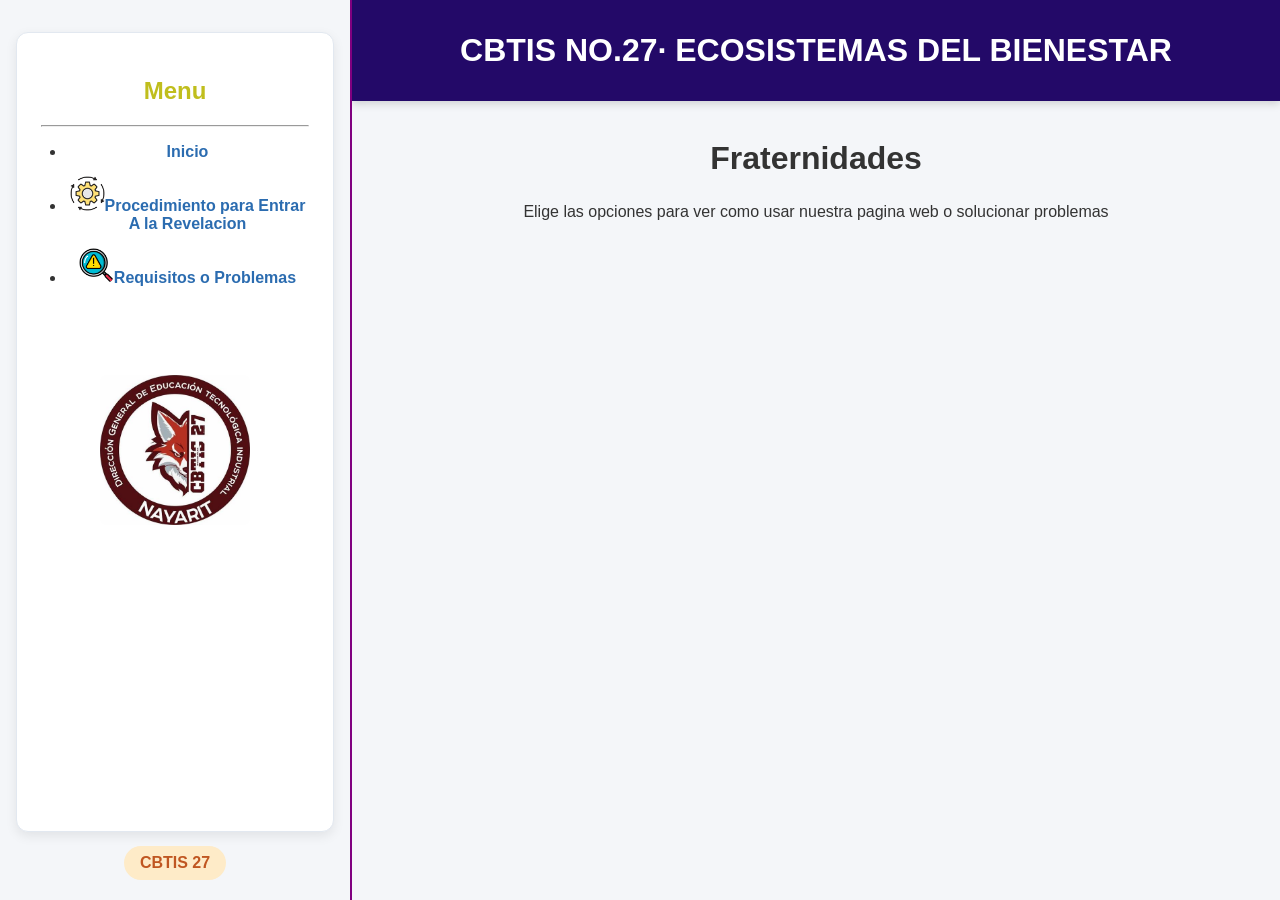
<file: index.html>
<!DOCTYPE html>
<html lang="es">
<head>
     <meta charset="UTF-8">
  <meta name="viewport" content="width=device-width, initial-scale=1.0">
    <title>Frames con Bordes</title>
    <link rel="stylesheet" href="css/estilos.css">
</head>

<frameset cols="350,*" border="2" bordercolor="purple" frameborder="yes">
    <frame src="menu.html" name="menu" frameborder="1">
    <frame src="contenido.html" name="contenido" frameborder="0">
</frameset>

</html>
</file>
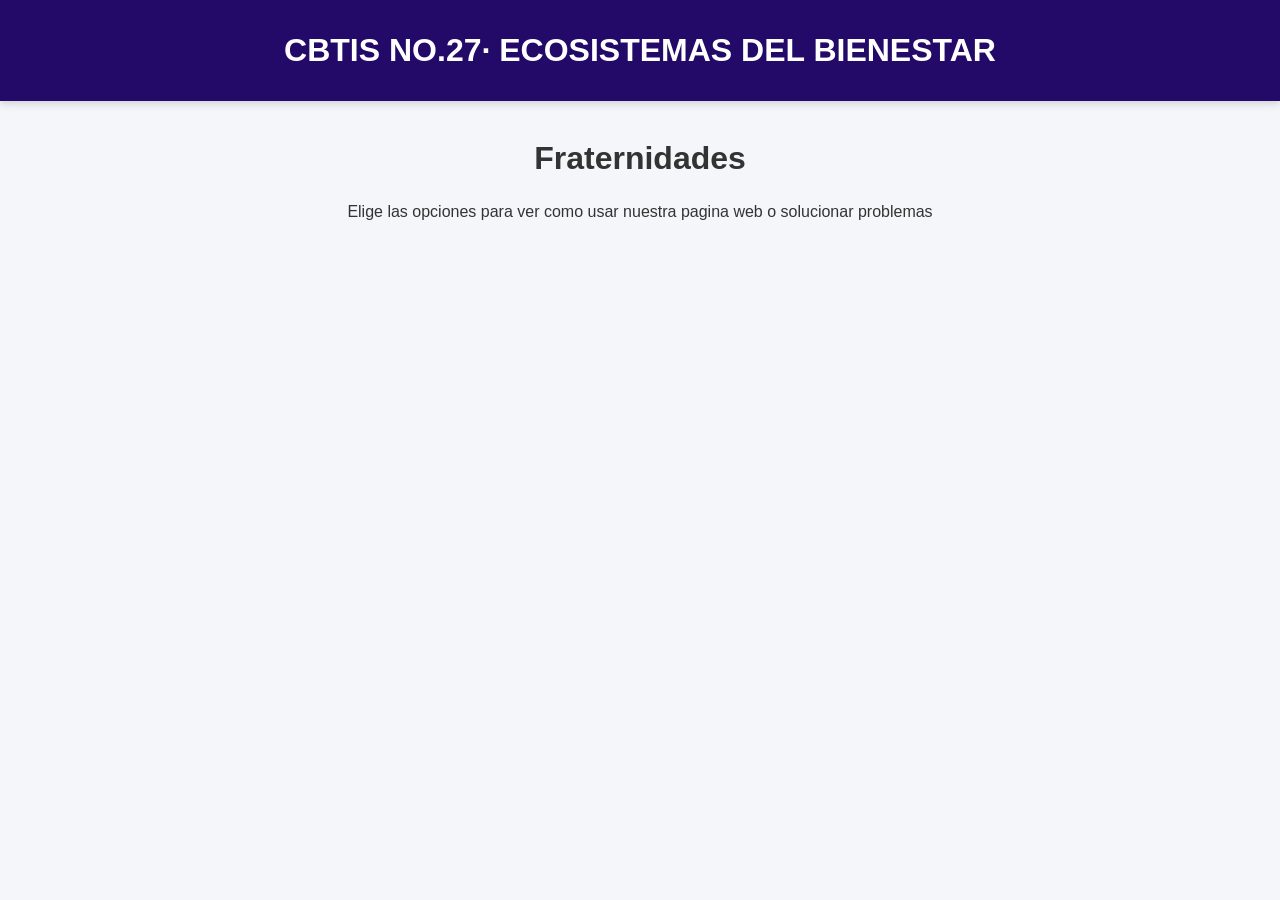
<file: contenido.html>
<!DOCTYPE html>
<html lang="es">
<head>
    <meta charset="UTF-8">
    <meta name="viewport" content="width=device-width, initial-scale=1.0">
    <title>Contenido</title>
    <link rel="stylesheet" href="css/estilos.css">
</head>
<header>
        <h1>CBTIS NO.27· ECOSISTEMAS DEL BIENESTAR</h1>
    </header>

<body>

    
            <center>
<br>
            <h1>Fraternidades</h1>

            <p>
                Elige las opciones para ver como usar nuestra pagina web o solucionar problemas 
            </p>
            <br>
            <br>
            <br>
            <br>
            <br>
            <br>
            <br>
            <br>
            
            </center>
        

</body>
</html>
</file>
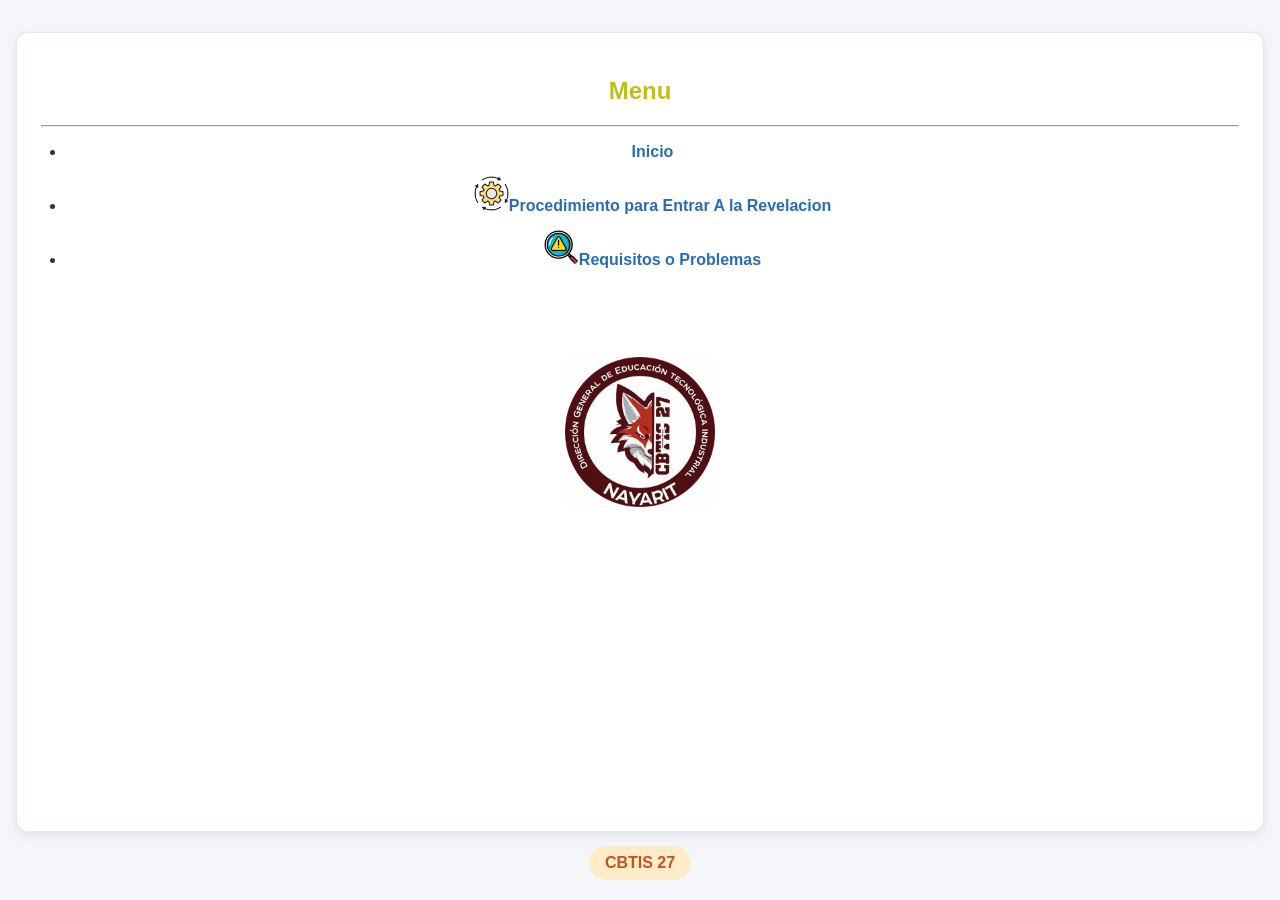
<file: menu.html>
<!DOCTYPE html>
<html lang="es">
<head>
    <meta charset="UTF-8">
    <meta name="viewport" content="width=device-width, initial-scale=1.0">
    <title>Menu</title>
    <link rel="stylesheet" href="css/estilos.css">
</head>
<body>
    <main class="contenedor">
        <section class="card">
            <center>
    <h2>Menu</h2>
    </center>
    <hr>
    <ul>

<center>
    <div><li><a href="contenido.html" target="contenido">Inicio</a>
            
    <a href="proceso.html" target="contenido">
            
            <li><img src="imagenes/proceso.png.png" width="35px">Procedimiento para Entrar A la Revelacion</a>
    <a href="requisito.html" target="contenido">
            
            <li><img src="imagenes/pro.png.png" width="35px">Requisitos o Problemas</a>
    </ul>
    <br>
    <br>
    <br>
    <br>
     <center><img src="imagenes/cbtis.png" width="150px"></center>

   </center>
            
            <div class="badge-v1">
                
               CBTIS 27</div>
        </section>
    </main>

    

</body>
</html>
</file>
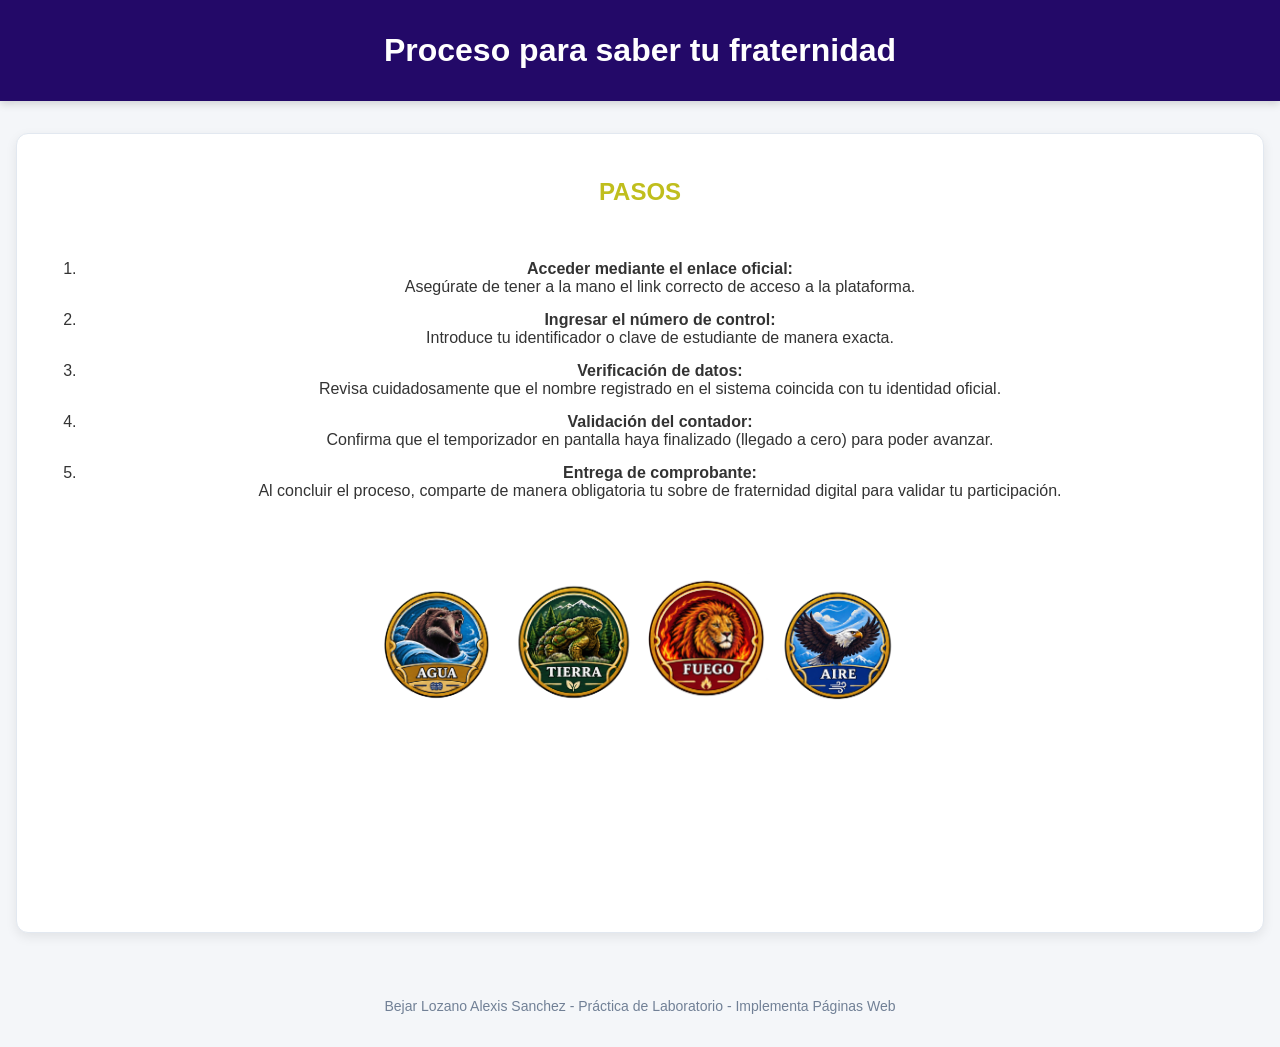
<file: proceso.html>
<!DOCTYPE html>
<html lang="es">
<head>
    <meta charset="UTF-8">
    <meta name="viewport" content="width=device-width, initial-scale=1.0">
    <title>Revelacion de Fraternidad</title>
    <link rel="stylesheet" href="css/estilos.css">
</head>
<body>
    <header>
        <h1>Proceso para saber tu fraternidad</h1>
    </header>

    <main class="contenedor">
        <section class="card">
            <center>
            
<h2>PASOS</h2>
<br>
<ol>
<li><b>Acceder mediante el enlace oficial:</b> <br>Asegúrate de tener a la mano el link correcto de acceso a la plataforma.
<li><b>Ingresar el número de control:</b> <br> Introduce tu identificador o clave de estudiante de manera exacta.
<li><b>Verificación de datos:</b> <br>Revisa cuidadosamente que el nombre registrado en el sistema coincida con tu identidad oficial.
<li><b>Validación del contador:</b> <br>Confirma que el temporizador en pantalla haya finalizado (llegado a cero) para poder avanzar.
<li><b>Entrega de comprobante:</b> <br>Al concluir el proceso, comparte de manera obligatoria tu sobre de fraternidad digital para validar tu participación.
</ol>    
<br>
<br>

<img src="imagenes/agua.png" width="130px">
<img src="imagenes/tierra.png" width="130px">
<img src="imagenes/fuego.png" width="130px">
<img src="imagenes/aire.png" width="130px">
            </center>
        </section>
    </main>

    <footer>
        <p>Bejar Lozano Alexis Sanchez - Práctica de Laboratorio - Implementa Páginas Web</p>
    </footer>
</body>
</html>
</file>
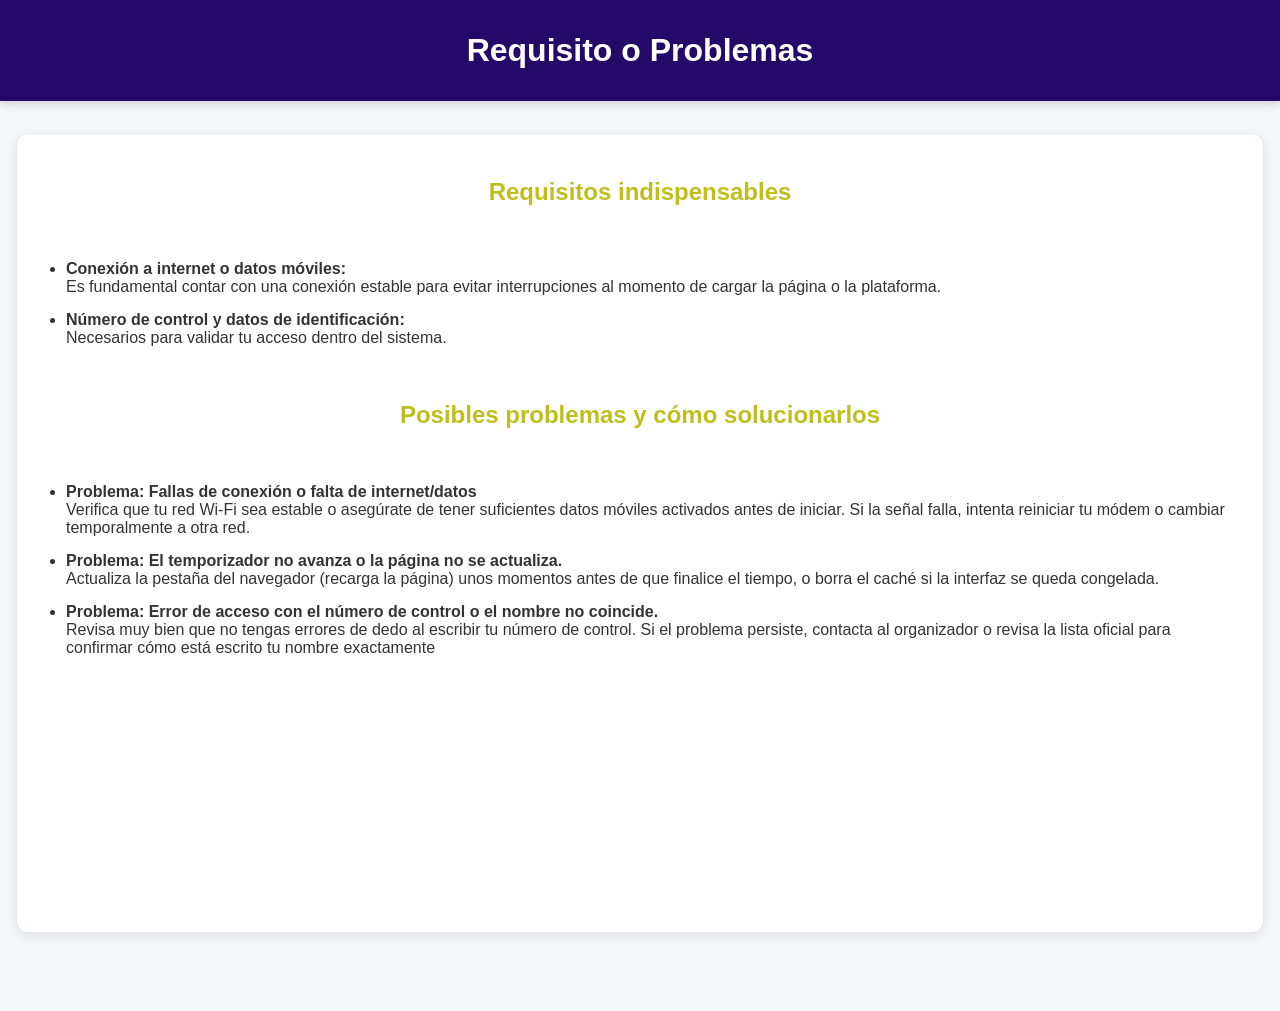
<file: requisito.html>
<!DOCTYPE html>
<html lang="es">
<head>
    <meta charset="UTF-8">
    <meta name="viewport" content="width=device-width, initial-scale=1.0">
    <title>Revelacion de Fraternidad</title>
    <link rel="stylesheet" href="css/estilos.css">
</head>
<body>
    <header>
        <h1>Requisito o Problemas</h1>
    </header>

    <main class="contenedor">
        <section class="card">
            <p><center><h2>Requisitos indispensables</h2></center>
            <br>
            <ul>
                <li><b>Conexión a internet o datos móviles:</b><br> Es fundamental contar con una conexión estable para evitar interrupciones al momento de cargar la página o la plataforma. 
                <li><b>Número de control y datos de identificación:</b> <br>Necesarios para validar tu acceso dentro del sistema.
            </ul>
            <br>
            <center><h2>Posibles problemas y cómo solucionarlos</h2></center>
            <br>
            <ul>
                <li><b>Problema: Fallas de conexión o falta de internet/datos</b> <br>Verifica que tu red Wi-Fi sea estable o asegúrate de tener suficientes datos móviles activados antes de iniciar. Si la señal falla, intenta reiniciar tu módem o cambiar temporalmente a otra red.
                <li><b>Problema: El temporizador no avanza o la página no se actualiza.</b> <br>Actualiza la pestaña del navegador (recarga la página) unos momentos antes de que finalice el tiempo, o borra el caché si la interfaz se queda congelada.
                <li><b>Problema: Error de acceso con el número de control o el nombre no coincide.</b> <br>Revisa muy bien que no tengas errores de dedo al escribir tu número de control. Si el problema persiste, contacta al organizador o revisa la lista oficial para confirmar cómo está escrito tu nombre exactamente
            </p>
        </section>
    </main>

    <footer>
        <p></p>
    </footer>
</body>
</html>
</file>
<file: css/estilos.css>
body {
    font-family: Arial, sans-serif;
    margin: 0;
    background-color: #f4f6f9;
    color: #333;
}

header {
    background-color: #230968;
    color: white;
    text-align: center;
    padding: 2rem;
    box-shadow: 0 3px 8px rgba(0, 0, 0, 0.15);
}

header h1 {
    margin: 0;
}

header a {
    color: #fcfcfc;
    text-decoration: none;
    font-weight: bold;
    margin: 0 50px;
    transition: color 0.3s;
}

header a:hover {
    color: #bee3f8;
}

.contenedor {
    max-width: 100%;
    margin: 2rem auto;
    padding: 0 1rem;
}

.card {
    background: white;
    padding: 1.5rem;
    border-radius: 12px;
    box-shadow: 0 4px 12px rgba(0, 0, 0, 0.08);
    border: 1px solid #e2e8f0;
    min-height: 800px;
    width: 100%;             
    box-sizing: border-box;  


}

.card h2,
.card h3 {
    color: #c0bd1bfd;
}

.card img {
    border-radius: 8px;
    transition: transform 0.3s;
}

.card img:hover {
    transform: scale(1.08);
}

.badge-v1 {
    display: inline-block;
    background-color: #feebc8;
    color: #c05621;
    padding: 0.5rem 1rem;
    border-radius: 20px;
    font-weight: bold;
    margin-top: 1rem;
    position: absolute ;
    bottom: 20px ;
    left: 0 ;
    right: 0 ;
    margin: 0 auto;
    text-align: center;
    width: max-content;
    display: block ;

}

footer {
    text-align: center;
    color: #718096;
    padding: 1rem;
    margin-top: 2rem;
    font-size: 14px;
}

.frame-menu {
    width: auto;
    padding: 1rem;
    margin: 1rem;
    background-color: white;
    border-radius: 12px;
    box-shadow: 0 4px 12px rgba(0, 0, 0, 0.08);
}

.frame-menu h2 {
    text-align: center;
    color: #2b6cb0;
    margin-top: 0;
}


ul {
    padding-left: 25px;
}

li {
    margin-bottom: 15px;
}

li a {
    color: #2b6cb0;
    text-decoration: none;
    font-weight: bold;
    transition: color 0.3s;
}

li a:hover {
    color: #e2d40b;
    text-decoration: underline;
}

h3 {
    color: #e2d40b;
}

p {
    line-height: 1.6;
}
</file>
